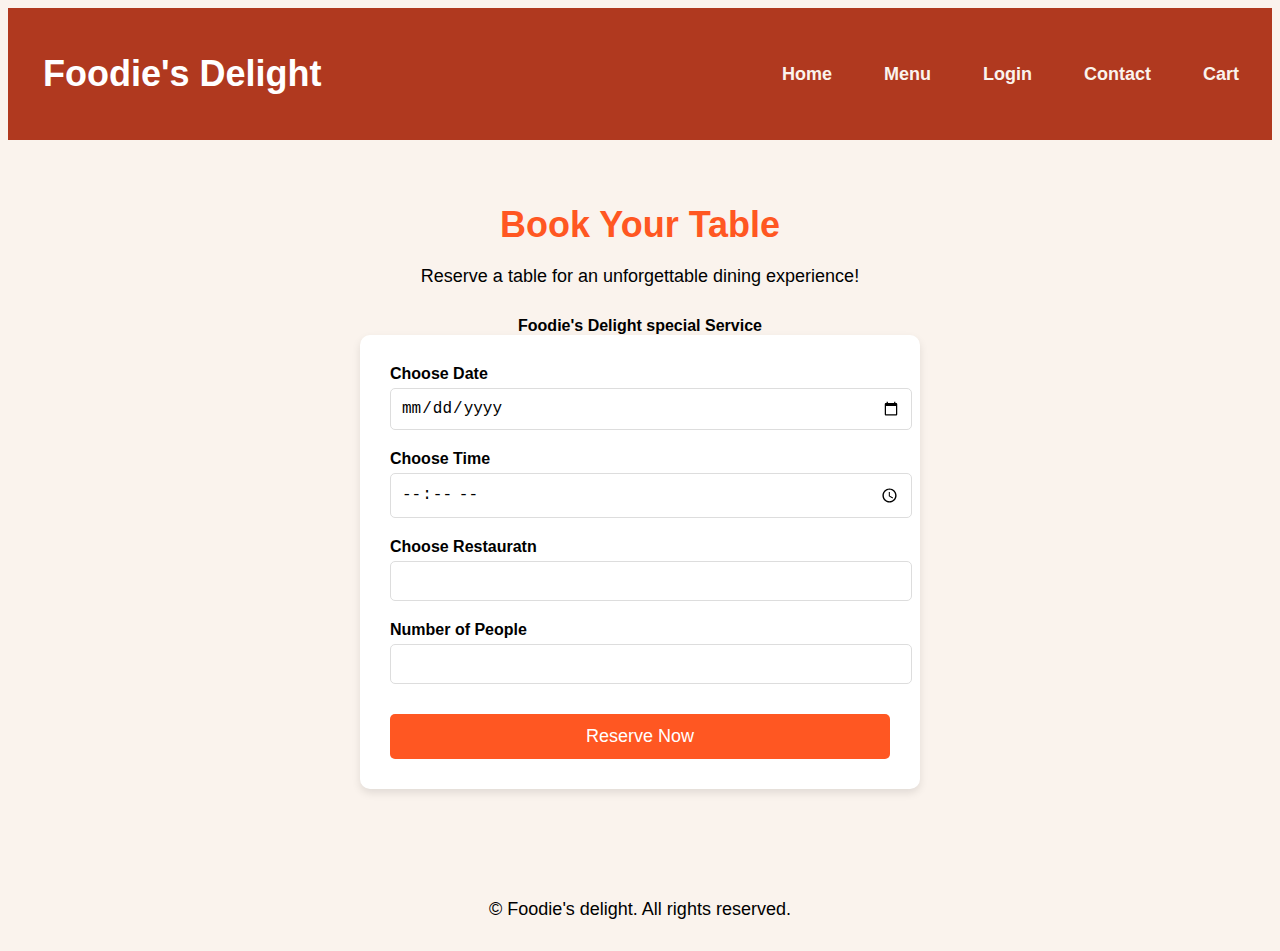
<file: booking.html>
<!DOCTYPE html>
<html lang="en">

<head>
    <meta charset="UTF-8">
    <meta name="viewport" content="width=device-width, initial-scale=1.0">
    <title>Online Table Reservation</title>
</head>
<style>
    body {
        font-family: 'Arial', sans-serif;
        background-color: #faf3ed;
    }

    /* navbar */
    .navbar {
        display: flex;
        justify-content: space-between;
        background-color: #b0391f;
        color: white;
        padding: 15px;
        flex-wrap: wrap;
        align-items: center;
    }

    .logo {
        color: white;
        font-size: 1.5rem;
        margin-left: 20px;
        font-weight: bold
    }

    .nav-links {
        gap: 1rem;
        display: flex;
        flex-wrap: wrap;
        list-style: none;
        justify-content: flex-end;
        margin: 0;
    }

    .nav-links li {
        margin: 10px;
        font-size: 1.2rem;
    }

    .nav-links li a {
        color: #faf3ed;
        font-weight: bold;
        text-decoration: none;
        font-size: 18px;
        padding: 0.5rem;
        position: relative;
        font-family: Arial, sans-serif;
    }

    /* Styling the hover effect for the links */
    .nav-links li a::before {
        content: "";
        position: absolute;
        width: 100%;
        height: 2px;
        background: #faf3ed;
        border-radius: 5px;
        transform: scaleX(0);
        transition: all 0.6s ease;
        bottom: 0;
        left: 0;
    }

    .nav-links li a:hover::before {
        transform: scaleX(1);
    }

    /* Reservation Section */
    .reservation-section {
        padding: 40px 20px;
        text-align: center;
    }

    h1 {
        font-size: 36px;
        color: #ff5722;
        margin-bottom: 20px;
    }

    p {
        font-size: 18px;
        margin-bottom: 30px;
    }

    .reservation-form {
        background-color: white;
        padding: 30px;
        max-width: 500px;
        margin: 0 auto;
        border-radius: 10px;
        box-shadow: 0 4px 8px rgba(0, 0, 0, 0.1);
    }

    .form-group {
        margin-bottom: 20px;
        text-align: left;
    }

    label {
        font-size: 16px;
        font-weight: bold;
        display: block;
        margin-bottom: 5px;
    }

    input {
        width: 100%;
        padding: 10px;
        font-size: 16px;
        border: 1px solid #ddd;
        border-radius: 5px;
    }

    button {
        background-color: #ff5722;
        color: white;
        padding: 12px 30px;
        border: none;
        border-radius: 5px;
        cursor: pointer;
        font-size: 18px;
        width: 100%;
        margin-top: 10px;
    }

    button:hover {
        background-color: #e64a19;
    }

    /* Confirmation Message */
    .confirmation-message {
        margin-top: 20px;
        font-size: 18px;
        color: green;
    }

    /* Responsive Design */
    @media (max-width: 768px) {
        .reservation-form {
            padding: 20px;
        }

        .reservation-section h1 {
            font-size: 28px;
        }

        .reservation-section p {
            font-size: 16px;
        }

        button {
            font-size: 16px;
        }
    }

    @media (max-width: 480px) {
        .reservation-form {
            padding: 15px;
        }

        h1 {
            font-size: 24px;
        }

        button {
            font-size: 14px;
        }
    }

    /* Footer */
    footer {
        text-align: center;
        margin-top: 50px;
        font-size: 1rem;
    }
</style>

<body>

    <header>
        <nav class="navbar">
            <div class="logo">
                <h2>Foodie's Delight</h2>
            </div>
            <ul class="nav-links">
                <li><a href="index.html">Home</a></li>
                <li><a href="menu.html">Menu</a></li>
                <li><a href="login.html">Login</a></li>
                <li><a href="contact.html">Contact</a></li>
                <li><a href="cart.html">Cart</a></li>
            </ul>
        </nav>
    </header>

    <section id="reservation" class="reservation-section">
        <h1>Book Your Table</h1>
        <p>Reserve a table for an unforgettable dining experience!</p>
        <strong>Foodie's Delight special Service</strong>

        <form id="reservation-form" class="reservation-form">
            <div class="form-group">
                <label for="date">Choose Date</label>
                <input type="date" id="date" required>
            </div>
            <div class="form-group">
                <label for="time">Choose Time</label>
                <input type="time" id="time" required>
            </div>
            <div class="form-group">
                <label for="name">Choose Restauratn</label>
                <input type="text" id="name" required>
            </div>
            <div class="form-group">
                <label for="people">Number of People</label>
                <input type="number" id="people" min="1" max="20" required>
            </div>
            <button type="submit" id="submit-btn">Reserve Now</button>
        </form>

        <div id="confirmation-message" class="confirmation-message">
            <!-- Confirmation will appear here -->
        </div>
    </section>

    <footer>
        <p>&copy; Foodie's delight. All rights reserved.</p>
    </footer>

    <script>
        // Handle form submission and confirmation message
        document.getElementById('reservation-form').addEventListener('submit', function (e) {
            e.preventDefault();

            // Get form values
            const date = document.getElementById('date').value;
            const time = document.getElementById('time').value;
            const people = document.getElementById('people').value;
            const name = document.getElementById('name').value;

            // Generate a random table number between 1 and 20 (you can adjust the range as needed)
            const tableNumber = Math.floor(Math.random() * 20) + 1;

            // Show confirmation message without restaurant name and location
            const confirmationMessage = `
        <h2>Reservation Confirmed!</h2>
        <p>Your table is reserved.</p>
        <p><strong>Table Number:</strong> ${tableNumber}</p>
        <p><strong>Date:</strong> ${date}</p>
        <p><strong>Time:</strong> ${time}</p>
        <p><strong>People:</strong> ${people}</p>
        <p><strong>Restaurant Name:</strong> ${name}</p>
    `;
            document.getElementById('confirmation-message').innerHTML = confirmationMessage;

            // Clear form after submission
            document.getElementById('reservation-form').reset();
        });
    </script>
</body>

</html>
</file>
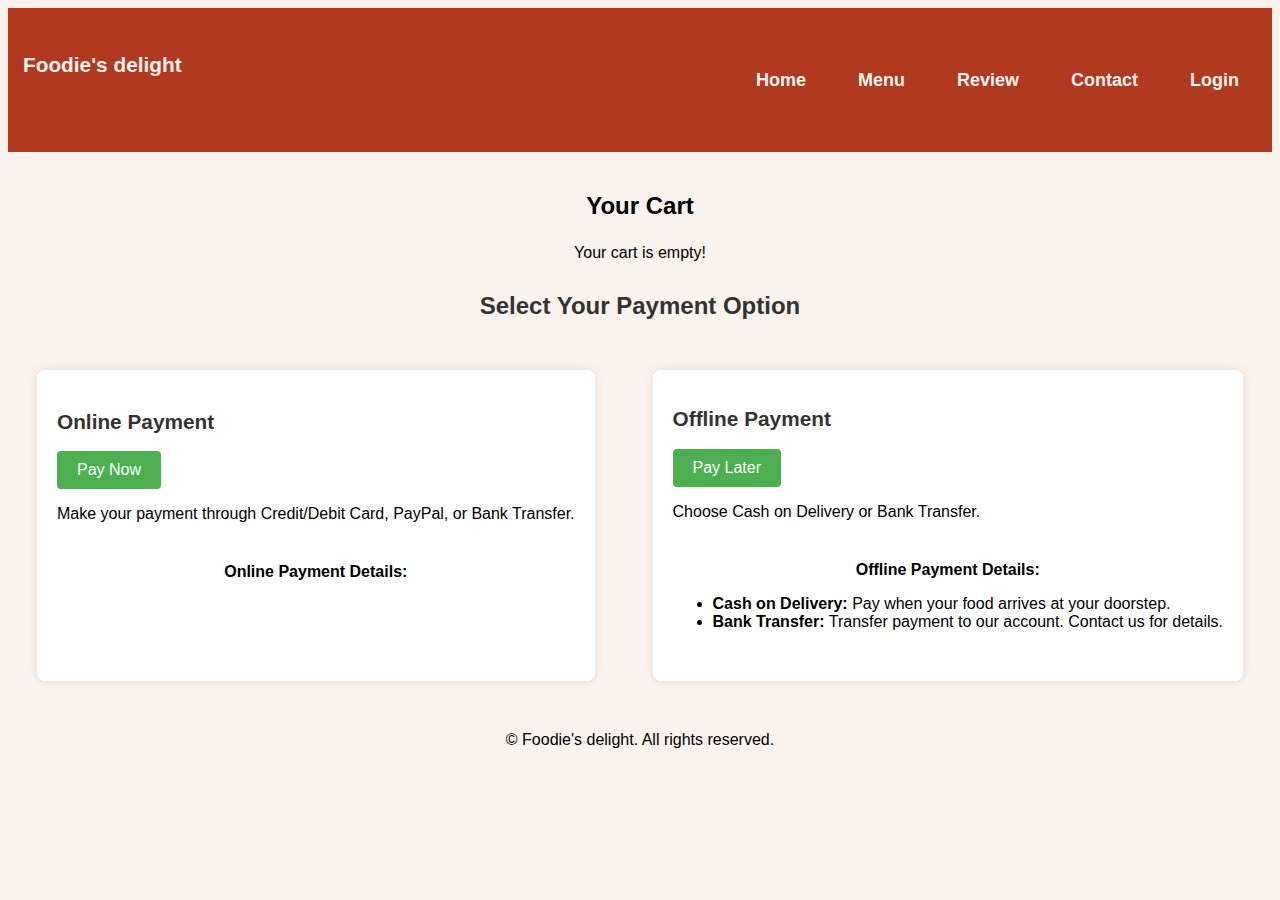
<file: cart.html>
<!DOCTYPE html>
<html lang="en">

<head>
  <meta charset="UTF-8">
  <meta name="viewport" content="width=device-width, initial-scale=1.0">
  <title>Foodie's Delight Cart</title>
</head>

<style>
  .color {
    background-color: #faf3ed;
    font-family: arial;
  }

  /* navbar */
  .navbar {
    display: flex;
    justify-content: space-between;
    background-color: #b0391f;
    color: white;
    padding: 15px;
  }

  .nav-links {
    gap: 1rem;
    /* Corrected gap value */
    list-style: none;
    display: flex;
  }

  .nav-links li {
    margin: 30px 10px;
    font-size: 1.2rem;
  }

  .nav-links li a {
    color: #faf3ed;
    font-weight: bold;
    text-decoration: none;
    font-size: 18px;
    padding: 0.5rem;
    position: relative;
    font-family: arial;
  }

  /* Styling the hover effect for the links */
  .nav-links li a::before {
    content: "";
    position: absolute;
    width: 100%;
    height: 2px;
    background: #faf3ed;
    border-radius: 5px;
    transform: scaleX(0);
    transition: all 0.6s ease;
    bottom: 0;
    left: 0;
  }

  .nav-links li a:hover::before {
    transform: scaleX(1);
  }

  .text3 {
    transition: 0.35s ease;
    margin-top: 30px;
    color: #faf3ed;
  }

  footer {
    text-align: center;
    margin-top: 250px;
    font-size: 1rem;
  }

  h3 {
    font-size: 1.5rem;
    text-align: center;
    margin-top: 40px;
  }

  /* footer */
  footer {
    text-align: center;
    margin-top: 50px;
    font-size: 1rem;
  }

  /* payment option */
  .container {
    max-width: 600px;
    padding: 20px;
    background-color: #fff;
    border-radius: 8px;
    box-shadow: 0 0 10px rgba(0, 0, 0, 0.1);
  }

  h1,
  h2 {
    color: #333;
    font-size: 1.3rem;
  }

  .payment-options {
    margin-top: 20px;
  }

  .payment-option {
    margin-bottom: 30px;
  }

  .payment-btn {
    background-color: #4CAF50;
    color: white;
    padding: 10px 20px;
    border: none;
    cursor: pointer;
    border-radius: 4px;
    font-size: 16px;
  }

  .payment-btn:hover {
    background-color: #45a049;
  }

  .payment-details {
    margin-top: 20px;
  }

  .payment-details h3 {
    font-size: 1rem;
  }

  .payment-details input {
    padding: 10px;
    margin: 5px 0;
    width: 100%;
    border-radius: 4px;
    border: 1px solid #ccc;
  }

  .payment-form .submit-btn {
    background-color: #45a049;
    color: #fff;
    padding: 10px 15px;
    border: none;
    border-radius: 5px;
    cursor: pointer;
    width: 100%;
    font-weight: bold;
  }

  /* order successful */
  .success-msg {
    color: green;
    font-weight: bold;
    margin-top: 10px;
  }

  .order-container {
    text-align: center;
    padding: 20px;
    background-color: #faf3ed;
    margin-top: 30px;
    border-radius: 8px;
  }

  .order-success-message h1 {
    color: #28a745;
  }

  .order-buttons {
    margin-top: 20px;
  }

  .order-buttons .btn {
    background-color: #007bff;
    color: white;
    padding: 10px 20px;
    border: none;
    cursor: pointer;
    margin: 5px;
    border-radius: 4px;
    font-size: 16px;
  }

  .order-buttons .btn:hover {
    background-color: #0056b3;
  }

  .container1 {
    display: flex;
    justify-content: space-around;
  }

  .text {
    text-align: center;
    margin-bottom: 50px;
    margin-top: 30px;
    font-size: 1.5rem;
  }

  .container2 {
    text-align: center;
    justify-content: center;
  }
</style>

<body class="color">
  <!-- Navigation Bar -->
  <header>
    <nav class="navbar">
      <div class="logo">
        <h2 class="text3">Foodie's delight</h2>
      </div>
      <ul class="nav-links">
        <li><a href="index.html">Home</a></li>
        <li><a href="menu.html">Menu</a></li>
        <li><a href="review.html">Review</a></li>
        <li><a href="contact.html">Contact</a></li>
        <li><a href="login.html">Login</a></li>
      </ul>
    </nav>
  </header>

  <div class="container2">
    <h3>Your Cart</h3>
    <!-- Cart Section -->
    <div class="cart-section">

      <!-- Cart items will be dynamically inserted here by JavaScript -->
    </div>

    <script src="script.js"></script>
    <script>
      displayCart(); // Display cart items when the page loads
    </script>
  </div>

  <!-- Payment Option Section -->
  <h1 class="text">Select Your Payment Option</h1>
  <div class="container1">
    <div class="container">

      <div class="payment-options">
        <!-- Online Payment Option -->
        <div class="payment-option">
          <h2>Online Payment</h2>
          <button class="payment-btn online-btn">Pay Now</button>
          <p>Make your payment through Credit/Debit Card, PayPal, or Bank Transfer.</p>
          <div class="payment-details">
            <h3>Online Payment Details:</h3>
            <form id="online-payment-form" class="payment-form" style="display: none;">
              <label for="card-number">Card Number:</label>
              <input type="text" id="card-number" name="card-number" placeholder="Enter your card number" required><br>

              <label for="expiry-date">Expiry Date:</label>
              <input type="text" id="expiry-date" name="expiry-date" placeholder="MM/YY" required><br>

              <label for="cvv">CVV:</label>
              <input type="text" id="cvv" name="cvv" placeholder="Enter CVV" required><br>

              <button type="submit" class="submit-btn">Submit Payment</button>
            </form>
            <p id="payment-success-msg" class="success-msg" style="display: none;">Payment Successful! Thank you for
              your
              purchase.</p>
          </div>
        </div>
      </div>
    </div>

    <!-- Offline Payment Option -->
    <div class="container1">
      <div class="container">
        <div class="payment-option">
          <h2>Offline Payment</h2>
          <button class="payment-btn offline-btn">Pay Later</button>
          <p>Choose Cash on Delivery or Bank Transfer.</p>
          <div class="payment-details">
            <h3>Offline Payment Details:</h3>
            <ul>
              <li><strong>Cash on Delivery:</strong> Pay when your food arrives at your doorstep.</li>
              <li><strong>Bank Transfer:</strong> Transfer payment to our account. Contact us for details.</li>
            </ul>
            <p id="pay-later-msg" class="success-msg" style="display: none;">You have selected to pay later. Thank you!
            </p>
          </div>
        </div>
      </div>
    </div>
  </div>

  <!-- Order Success Message -->
  <div class="order-container" style="display: none;">
    <div class="order-success-message">
      <h1>Order Successful!</h1>
      <p>Your order has been placed successfully. Thank you for Order!</p>

      <div class="order-buttons">
        <button class="btn btn-view-order">View Order Details</button>
        <a href="index.html"><button class="btn btn-back-home">Back to Homepage</button></a>
      </div>
    </div>
  </div>

  <footer>
    <p>&copy; Foodie's delight. All rights reserved.</p>
  </footer>

  <script>
    document.addEventListener("DOMContentLoaded", function () {
      const onlineBtn = document.querySelector('.online-btn');
      const offlineBtn = document.querySelector('.offline-btn');
      const onlineForm = document.getElementById('online-payment-form');
      const paymentSuccessMsg = document.getElementById('payment-success-msg');
      const payLaterMsg = document.getElementById('pay-later-msg');
      const orderContainer = document.querySelector('.order-container');

      // Show order success after a payment is made (for both options)
      onlineBtn.addEventListener('click', function () {
        onlineForm.style.display = 'block';
        paymentSuccessMsg.style.display = 'none';
      });

      offlineBtn.addEventListener('click', function () {
        payLaterMsg.style.display = 'block';
        setTimeout(function () {
          orderContainer.style.display = 'block';
        }, 1000);  // Show order success after 1 second
      });

      // Handle online payment form submission
      onlineForm.addEventListener('submit', function (e) {
        e.preventDefault();
        paymentSuccessMsg.style.display = 'block';
        setTimeout(function () {
          orderContainer.style.display = 'block';
        }, 1000);  // Show order success after 1 second
      });
    });

  </script>
</body>

</html>
</file>
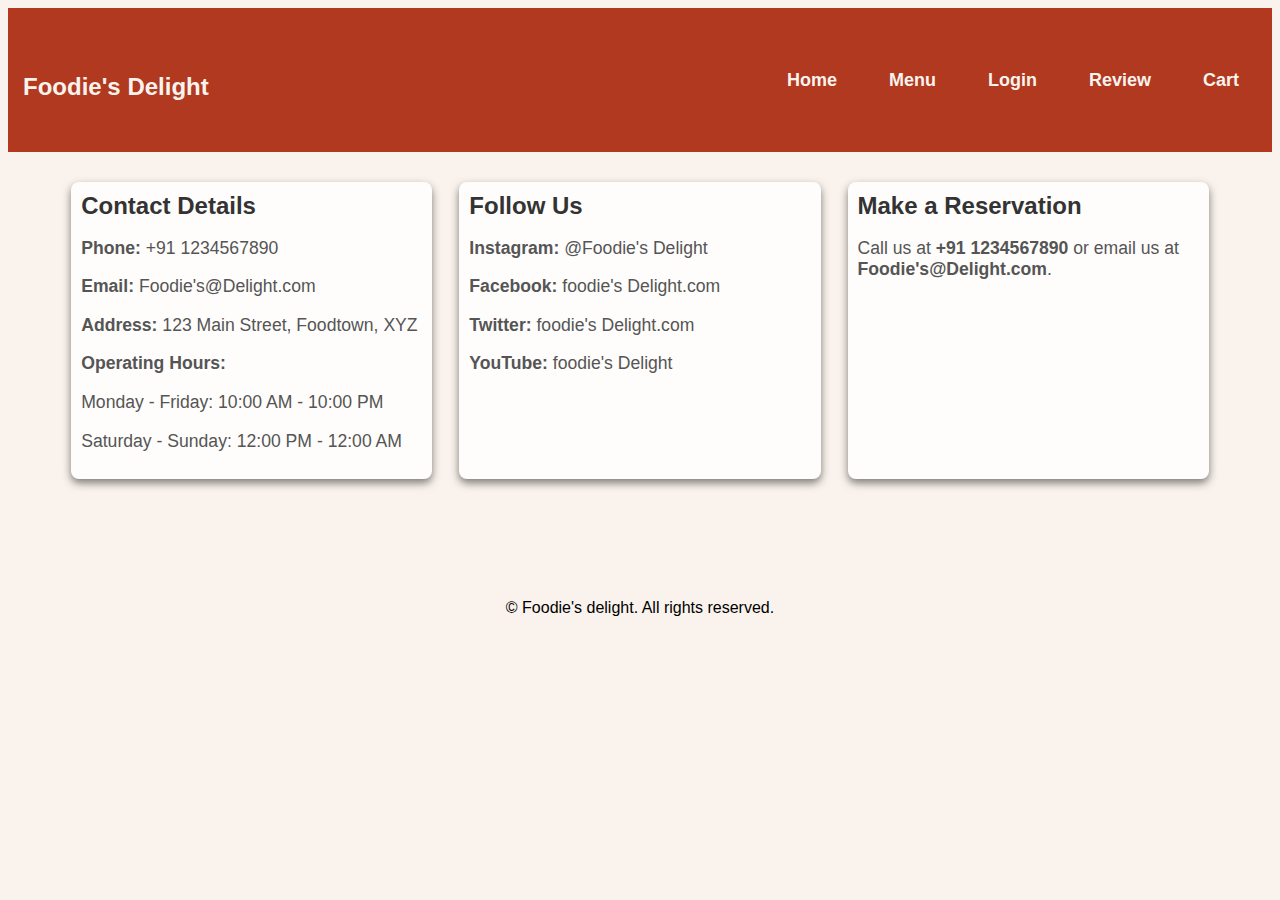
<file: contact.html>
<!DOCTYPE html>
<html lang="en">

<head>
    <meta charset="UTF-8">
    <meta name="viewport" content="width=device-width, initial-scale=1.0">
    <meta http-equiv="X-UA-Compatible" content="ie=edge">
    <title>Foodie's Delight Contact</title>
    <style>
        /* Basic Styles */
        body {
            font-family: Arial;
            background-color: #faf3ed;
        }

        /* navbar */
        .navbar {
            display: flex;
            justify-content: space-between;
            background-color: #b0391f;
            color: white;
            padding: 15px;
        }

        .logo {
            margin-top: 30px;
            transition: 0.35s ease;
            color: #faf3ed;
        }

        .nav-links {
            gap: 1rem;
            list-style: none;
            display: flex;
        }

        .nav-links li {
            margin: 30px 10px;
            font-size: 1.2rem;
        }

        .nav-links li a {
            color: #faf3ed;
            font-weight: bold;
            text-decoration: none;
            font-size: 18px;
            padding: 0.5rem;
            position: relative;
            font-family: arial;
        }

        /* Styling the hover effect for the links */
        .nav-links li a::before {
            content: "";
            position: absolute;
            width: 100%;
            height: 2px;
            background: #faf3ed;
            border-radius: 5px;
            transform: scaleX(0);
            transition: all 0.6s ease;
            bottom: 0;
            left: 0;
        }

        .nav-links li a:hover::before {
            transform: scaleX(1);
        }

        /* contact */
        .container {
            width: 90%;
            margin: 0 auto;
            padding: 20px 0;
        }

        .contact-info {
            display: flex;
            flex-wrap: wrap;
            justify-content: space-between;
            margin-bottom: 40px;
        }

        .contact-info div {
            width: 100%;
            padding: 10px;
            background-color: #fefdfb;
            margin: 10px 0;
            border-radius: 8px;
            box-shadow: 0 4px 8px rgba(0, 0, 0, 0.5);
        }

        .contact-info div h2 {
            margin: 0;
            color: #333;
        }

        .contact-info div p {
            font-size: 1.1em;
            color: #555;
        }

        /* Responsive Design */
        @media (min-width: 768px) {
            .contact-info div {
                width: 48%;
            }
        }

        @media (min-width: 1024px) {
            .contact-info div {
                width: 30%;
            }
        }

        footer {
            text-align: center;
            margin-top: 50px;
            font-size: 1rem;
        }
    </style>
</head>

<body>
    <!---navbar---->
    <header>
        <nav class="navbar">
            <div class="logo">
                <h2>Foodie's Delight</h2>
            </div>
            <ul class="nav-links">
                <li><a href="index.html">Home</a></li>
                <li><a href="menu.html">Menu</a></li>
                <li><a href="login.html">Login</a></li>
                <li><a href="review.html">Review</a></li>
                <li><a href="cart.html">Cart</a></li>
            </ul>
        </nav>
    </header>

    <div class="container">
        <section class="contact-info">
            <div>
                <h2>Contact Details</h2>
                <p><strong>Phone:</strong> +91 1234567890</p>
                <p><strong>Email:</strong> Foodie's@Delight.com</p>
                <p><strong>Address:</strong> 123 Main Street, Foodtown, XYZ</p>
                <p><strong>Operating Hours:</strong></p>
                <p>Monday - Friday: 10:00 AM - 10:00 PM</p>
                <p>Saturday - Sunday: 12:00 PM - 12:00 AM</p>
            </div>

            <div>
                <h2>Follow Us</h2>
                <p><strong>Instagram:</strong> @Foodie's Delight</p>
                <p><strong>Facebook:</strong> foodie's Delight.com</p>
                <p><strong>Twitter:</strong> foodie's Delight.com</p>
                <p><strong>YouTube:</strong> foodie's Delight</p>
            </div>

            <div>
                <h2>Make a Reservation</h2>
                <p>Call us at <strong>+91 1234567890</strong> or email us at <strong>Foodie's@Delight.com</strong>.</p>
            </div>
        </section>

    </div>


    <footer>
        <p>&copy; Foodie's delight. All rights reserved.</p>
    </footer>


</body>

</html>
</file>
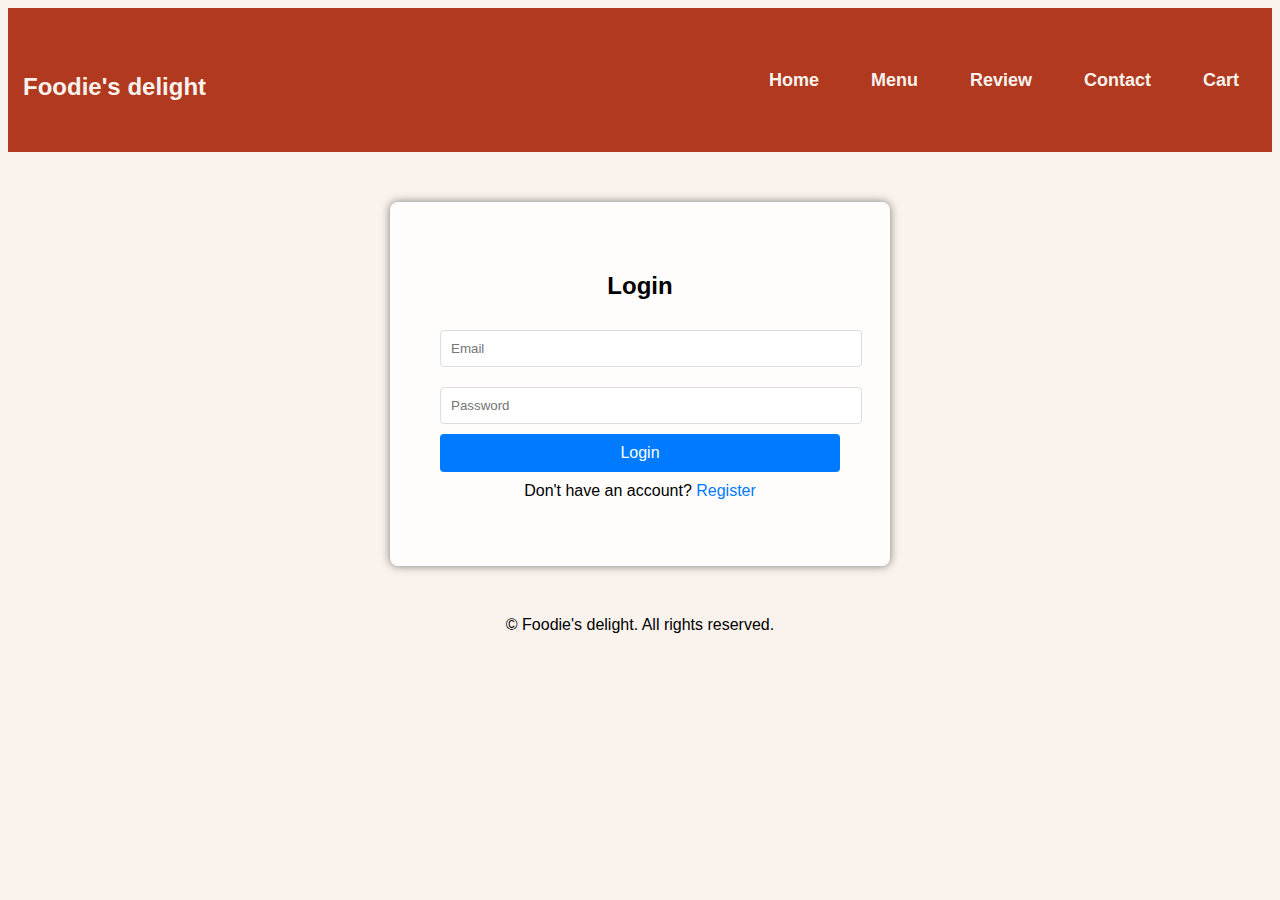
<file: login.html>
<!DOCTYPE html>
<html lang="en">

<head>
    <meta charset="UTF-8">
    <meta name="viewport" content="width=device-width, initial-scale=1.0">
    <title>Customer Login</title>
</head>

<body class="color">

    <style>
        .color {
            background-color: #faf3ed;
            font-family: arial;
        }

        /* navbar */
        .navbar {
            display: flex;
            justify-content: space-between;
            background-color: #b0391f;
            color: white;
            padding: 15px;
        }

        .nav-links {
            gap: 1rem;
            /* Corrected gap value */
            list-style: none;
            display: flex;
        }

        .nav-links li {
            margin: 30px 10px;
            font-size: 1.2rem;
        }

        .nav-links li a {
            color: #faf3ed;
            font-weight: bold;
            text-decoration: none;
            font-size: 18px;
            padding: 0.5rem;
            position: relative;
            font-family: arial;
        }

        /* Styling the hover effect for the links */
        .nav-links li a::before {
            content: "";
            position: absolute;
            width: 100%;
            height: 2px;
            background: #faf3ed;
            border-radius: 5px;
            transform: scaleX(0);
            transition: all 0.6s ease;
            bottom: 0;
            left: 0;
        }

        .nav-links li a:hover::before {
            transform: scaleX(1);
        }

        .logo {
            transition: 0.35s ease;
            margin-top: 30px;
            color: #faf3ed;
        }

        /* login form */
        .form-container {
            width: 100%;
            max-width: 400px;
            background-color: #fefdfb;
            box-shadow: 0 0 10px rgba(0, 0, 0, 0.5);
            padding: 50px;
            border-radius: 8px;
            margin: 50px auto;
        }

        .form h2 {
            text-align: center;
            margin-bottom: 20px;
        }

        .form input {
            width: 100%;
            padding: 10px;
            margin: 10px 0;
            border: 1px solid #ddd;
            border-radius: 4px;
        }

        .form button {
            width: 100%;
            padding: 10px;
            background-color: #007bff;
            color: white;
            border: none;
            border-radius: 4px;
            font-size: 16px;
            cursor: pointer;
        }

        .form button:hover {
            background-color: #0056b3;
        }

        .form p {
            text-align: center;
            margin-top: 10px;
        }

        .form a {
            color: #007bff;
            text-decoration: none;
        }

        .form a:hover {
            text-decoration: underline;
        }

        @media screen and (max-width: 768px) {
            .form-container {
                width: 90%;
            }
        }

        footer {
            text-align: center;
            margin-top: 50px;
            font-size: 1rem;
        }
    </style>

    <header>
        <nav class="navbar">
            <div class="logo">
                <h2>Foodie's delight</h2>
            </div>
            <ul class="nav-links">
                <li><a href="index.html">Home</a></li>
                <li><a href="menu.html">Menu</a></li>
                <li><a href="review.html">Review</a></li>
                <li><a href="contact.html">Contact</a></li>
                <li><a href="cart.html">Cart</a></li>
            </ul>
        </nav>
    </header>

    <!---login form------>
    <div class="form-container">
        <div class="form-box">
            <form id="loginForm" class="form">
                <h2>Login</h2>
                <input type="text" id="loginEmail" placeholder="Email" required>
                <input type="password" id="loginPassword" placeholder="Password" required>
                <button type="submit" class="btn">Login</button>
                <p>Don't have an account? <a href="login.html" id="showRegisterForm">Register</a></p>
            </form>

            <form id="registerForm" class="form" style="display: none;">
                <h2>Register</h2>
                <input type="text" id="registerName" placeholder="Full Name" required>
                <input type="email" id="registerEmail" placeholder="Email" required>
                <input type="password" id="registerPassword" placeholder="Password" required>
                <button type="submit" class="btn">Register</button>
                <p>Already have an account? <a href="index.html" id="showLoginForm">Login</a></p>
            </form>
        </div>
    </div>

    <footer>
        <p>&copy; Foodie's delight. All rights reserved.</p>
    </footer>

    <script>
        // Get elements
        const loginForm = document.getElementById('loginForm');
        const registerForm = document.getElementById('registerForm');
        const showRegisterForm = document.getElementById('showRegisterForm');
        const showLoginForm = document.getElementById('showLoginForm');

        // Toggle to Register Form
        showRegisterForm.addEventListener('click', (e) => {
            e.preventDefault();
            loginForm.style.display = 'none';
            registerForm.style.display = 'block';
        });

        // Toggle to Login Form
        showLoginForm.addEventListener('click', (e) => {
            e.preventDefault();
            registerForm.style.display = 'none';
            loginForm.style.display = 'block';
        });

        // Handle login form submission
        loginForm.addEventListener('submit', (e) => {
            e.preventDefault();

            const email = document.getElementById('loginEmail').value;
            const password = document.getElementById('loginPassword').value;

            // Simple validation (replace with real authentication logic)
            if (email === "test@gmail.com" && password === "12345") {
                // Store login status in sessionStorage (or use localStorage for persistent login)
                sessionStorage.setItem('loggedIn', 'true');
                sessionStorage.setItem('userEmail', email);

                // Redirect to the home page after successful login
                window.location.href = 'index.html';
            } else {
                alert('Invalid login credentials');
            }
        });


    </script>
</body>

</html>
</file>
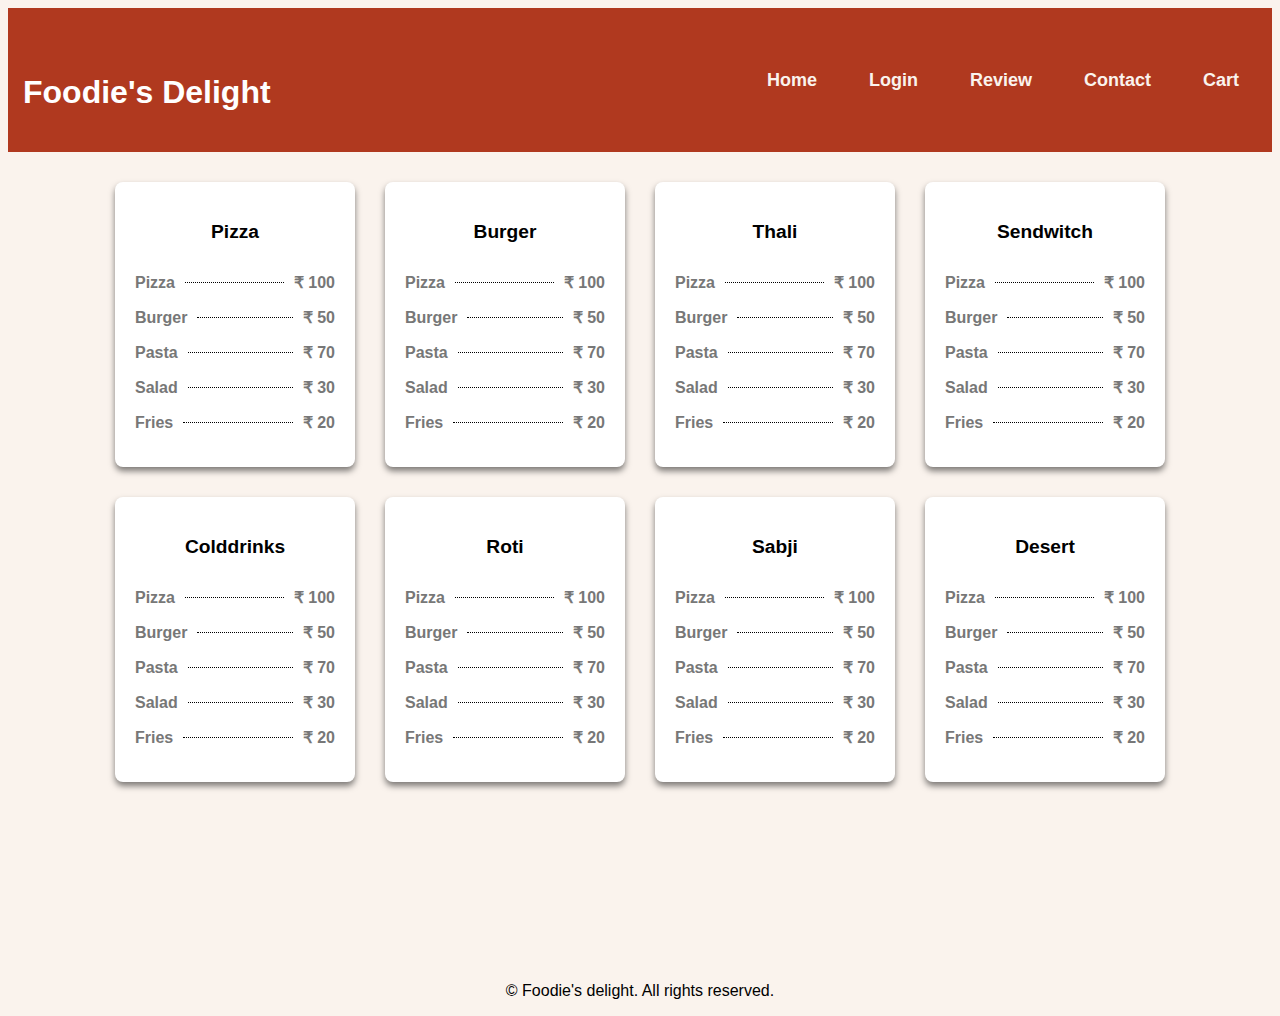
<file: menu.html>
<!DOCTYPE html>
<html lang="en">

<head>
    <meta charset="UTF-8">
    <meta name="viewport" content="width=device-width, initial-scale=1.0">
    <title>Foodie's Delight Menu</title>
    <style>
        /* Body Style */
        body {
            background-color: #faf3ed;
            font-family: arial;
        }

        /* navbar */
        .navbar {
            display: flex;
            justify-content: space-between;
            background-color: #b0391f;
            color: white;
            padding: 15px;
        }

        .nav-links {
            gap: 1rem;
            /* Corrected gap value */
            list-style: none;
            display: flex;
        }

        .nav-links li {
            margin: 30px 10px;
            font-size: 1.2rem;
        }

        .nav-links li a {
            color: #faf3ed;
            font-weight: bold;
            text-decoration: none;
            font-size: 18px;
            padding: 0.5rem;
            position: relative;
            font-family: arial;
        }

        /* Styling the hover effect for the links */
        .nav-links li a::before {
            content: "";
            position: absolute;
            width: 100%;
            height: 2px;
            background: #faf3ed;
            border-radius: 5px;
            transform: scaleX(0);
            transition: all 0.6s ease;
            bottom: 0;
            left: 0;
        }

        .nav-links li a:hover::before {
            transform: scaleX(1);
        }

        .logo {
            margin-top: 30px;
            color: white;
        }

        /* Menu Container */
        .menu-container {
            display: flex;
            justify-content: center;
            gap: 30px;
            margin-top: 30px;
            flex-wrap: wrap;
            margin-bottom: 200px;
        }

        /* Individual Menu */
        .menu {
            background-color: #fff;
            padding: 20px;
            border-radius: 8px;
            box-shadow: 0 4px 6px rgba(0, 0, 0, 0.5);
            text-align: left;
            width: 200px;
        }

        /* Menu Item */
        .menu p {
            font-size: 1rem;
            font-weight: bold;
            margin-bottom: 15px;
            display: flex;
            justify-content: space-between;
            align-items: center;
            color: #777;
        }

        .menu h3 {
            font-size: 1.2rem;
            text-align: center;
            margin-bottom: 30px;
        }

        /* Dots Styling */
        .dots {
            flex-grow: 1;
            border-bottom: 1px dotted #000;
            margin-left: 10px;
            margin-right: 10px;
        }

        /* Footer */
        footer {
            text-align: center;
            margin-top: 50px;
            font-size: 1rem;
        }
    </style>

<body>
    <!--navbar---->
    <nav class="navbar">
        <div class="logo">
            <h1>Foodie's Delight</h1>
        </div>
        <ul class="nav-links">
            <li><a href="index.html">Home</a></li>
            <li><a href="login.html">Login</a></li>
            <li><a href="review.html">Review</a></li>
            <li><a href="contact.html">Contact</a></li>
            <li><a href="cart.html">Cart</a></li>
        </ul>
    </nav>

    <div class="menu-container">
        <!-- First Menu -->
        <div class="menu">
            <h3>Pizza</h3>
            <p><span>Pizza</span><span class="dots"></span><span>₹ 100</span></p>
            <p><span>Burger</span><span class="dots"></span><span>₹ 50</span></p>
            <p><span>Pasta</span><span class="dots"></span><span>₹ 70</span></p>
            <p><span>Salad</span><span class="dots"></span><span>₹ 30</span></p>
            <p><span>Fries</span><span class="dots"></span><span>₹ 20</span></p>
        </div>

        <!-- Second Menu -->
        <div class="menu">
            <h3>Burger</h3>
            <p><span>Pizza</span><span class="dots"></span><span>₹ 100</span></p>
            <p><span>Burger</span><span class="dots"></span><span>₹ 50</span></p>
            <p><span>Pasta</span><span class="dots"></span><span>₹ 70</span></p>
            <p><span>Salad</span><span class="dots"></span><span>₹ 30</span></p>
            <p><span>Fries</span><span class="dots"></span><span>₹ 20</span></p>
        </div>

        <!-- third Menu -->
        <div class="menu">
            <h3>Thali</h3>
            <p><span>Pizza</span><span class="dots"></span><span>₹ 100</span></p>
            <p><span>Burger</span><span class="dots"></span><span>₹ 50</span></p>
            <p><span>Pasta</span><span class="dots"></span><span>₹ 70</span></p>
            <p><span>Salad</span><span class="dots"></span><span>₹ 30</span></p>
            <p><span>Fries</span><span class="dots"></span><span>₹ 20</span></p>
        </div>

        <!-- fourth Menu -->
        <div class="menu">
            <h3>Sendwitch</h3>
            <p><span>Pizza</span><span class="dots"></span><span>₹ 100</span></p>
            <p><span>Burger</span><span class="dots"></span><span>₹ 50</span></p>
            <p><span>Pasta</span><span class="dots"></span><span>₹ 70</span></p>
            <p><span>Salad</span><span class="dots"></span><span>₹ 30</span></p>
            <p><span>Fries</span><span class="dots"></span><span>₹ 20</span></p>
        </div>

        <!-- fifth Menu -->
        <div class="menu">
            <h3>Colddrinks</h3>
            <p><span>Pizza</span><span class="dots"></span><span>₹ 100</span></p>
            <p><span>Burger</span><span class="dots"></span><span>₹ 50</span></p>
            <p><span>Pasta</span><span class="dots"></span><span>₹ 70</span></p>
            <p><span>Salad</span><span class="dots"></span><span>₹ 30</span></p>
            <p><span>Fries</span><span class="dots"></span><span>₹ 20</span></p>
        </div>

        <!-- six Menu -->
        <div class="menu">
            <h3>Roti</h3>
            <p><span>Pizza</span><span class="dots"></span><span>₹ 100</span></p>
            <p><span>Burger</span><span class="dots"></span><span>₹ 50</span></p>
            <p><span>Pasta</span><span class="dots"></span><span>₹ 70</span></p>
            <p><span>Salad</span><span class="dots"></span><span>₹ 30</span></p>
            <p><span>Fries</span><span class="dots"></span><span>₹ 20</span></p>
        </div>

        <!-- seven Menu -->
        <div class="menu">
            <h3>Sabji</h3>
            <p><span>Pizza</span><span class="dots"></span><span>₹ 100</span></p>
            <p><span>Burger</span><span class="dots"></span><span>₹ 50</span></p>
            <p><span>Pasta</span><span class="dots"></span><span>₹ 70</span></p>
            <p><span>Salad</span><span class="dots"></span><span>₹ 30</span></p>
            <p><span>Fries</span><span class="dots"></span><span>₹ 20</span></p>
        </div>

        <!-- eight Menu -->
        <div class="menu">
            <h3>Desert</h3>
            <p><span>Pizza</span><span class="dots"></span><span>₹ 100</span></p>
            <p><span>Burger</span><span class="dots"></span><span>₹ 50</span></p>
            <p><span>Pasta</span><span class="dots"></span><span>₹ 70</span></p>
            <p><span>Salad</span><span class="dots"></span><span>₹ 30</span></p>
            <p><span>Fries</span><span class="dots"></span><span>₹ 20</span></p>
        </div>
    </div>

    <footer>
        <p>&copy; Foodie's delight. All rights reserved.</p>
    </footer>

    <!---test --->

    <script>

    </script>
</body>

</html>
</file>
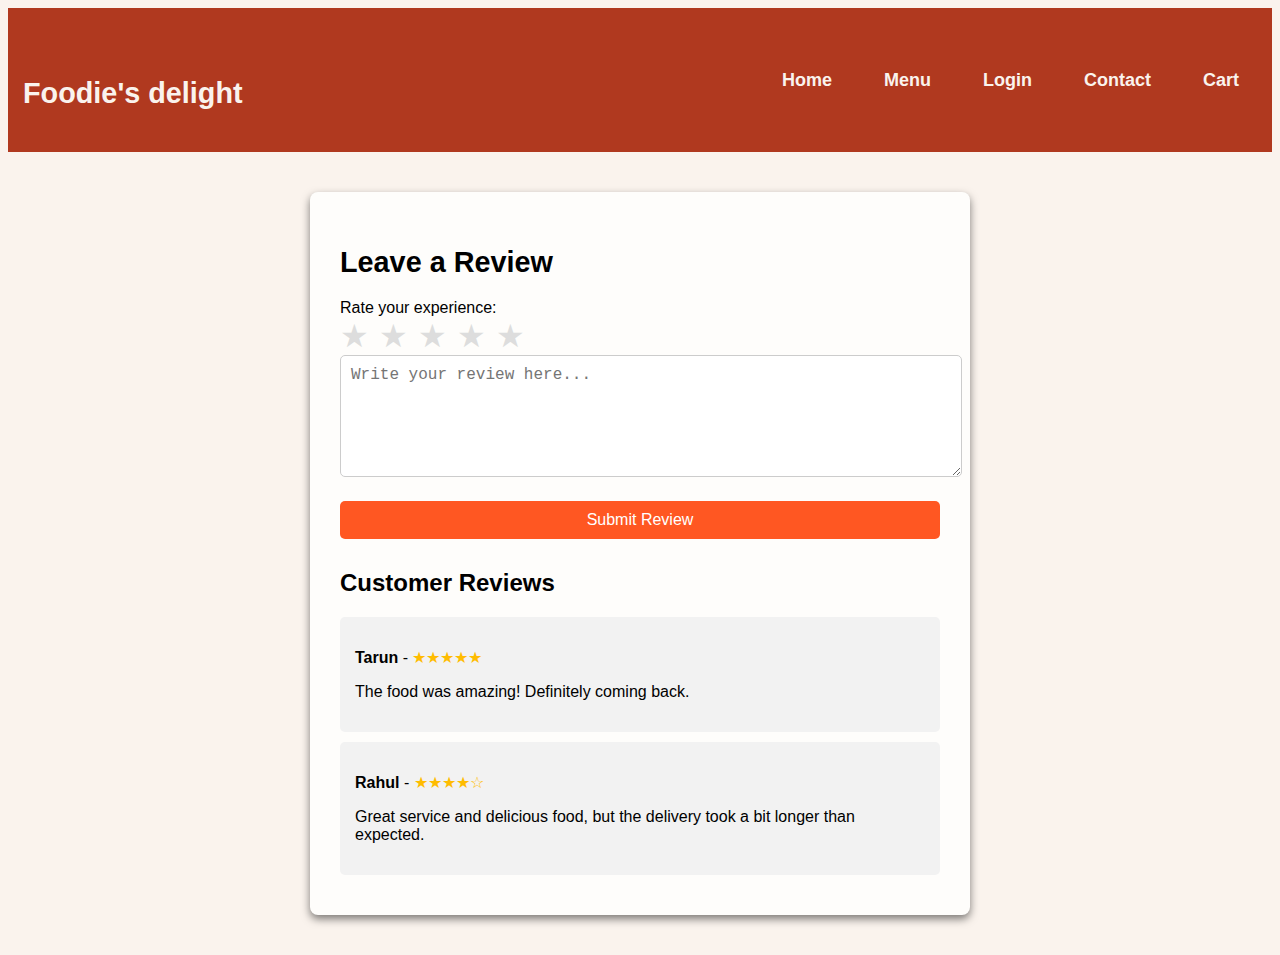
<file: review.html>
<!DOCTYPE html>
<html lang="en">

<head>
  <meta charset="UTF-8">
  <meta name="viewport" content="width=device-width, initial-scale=1.0">
  <title>Cusromer review</title>
</head>

<style>
  body {
    background-color: #faf3ed;
    font-family: arial;
  }

  /* navbar */
  .navbar {
    display: flex;
    justify-content: space-between;
    background-color: #b0391f;
    color: white;
    padding: 15px;
  }

  .nav-links {
    gap: 1rem;
    /* Corrected gap value */
    list-style: none;
    display: flex;
  }

  .nav-links li {
    margin: 30px 10px;
    font-size: 1.2rem;
  }

  .nav-links li a {
    color: #faf3ed;
    font-weight: bold;
    text-decoration: none;
    font-size: 18px;
    padding: 0.5rem;
    position: relative;
    font-family: arial;
  }

  /* Styling the hover effect for the links */
  .nav-links li a::before {
    content: "";
    position: absolute;
    width: 100%;
    height: 2px;
    background: #faf3ed;
    border-radius: 5px;
    transform: scaleX(0);
    transition: all 0.6s ease;
    bottom: 0;
    left: 0;
  }

  .nav-links li a:hover::before {
    transform: scaleX(1);
  }

  .logo {
    transition: 0.35s ease;
    margin-top: 30px;
    color: #faf3ed;
  }

  /* review */
  .review-section {
    background-color: #fefdfb;
    border-radius: 8px;
    padding: 30px;
    max-width: 600px;
    margin: 40px auto;
    box-shadow: 0 4px 8px rgba(0, 0, 0, 0.5);
  }

  h2 {
    font-size: 1.8rem;
    margin-bottom: 20px;
  }

  h3 {
    font-size: 1.5rem;
    margin-bottom: 20px;
  }

  textarea {
    width: 100%;
    padding: 10px;
    border: 1px solid #ccc;
    border-radius: 5px;
    resize: vertical;
    min-height: 100px;
    font-size: 1rem;
  }

  button.submit-btn {
    width: 100%;
    padding: 10px;
    background-color: #ff5722;
    border: none;
    border-radius: 5px;
    color: white;
    font-size: 1rem;
    cursor: pointer;
    margin-top: 20px;
  }

  button.submit-btn:hover {
    background-color: #e64a19;
  }

  .stars {
    display: flex;
    gap: 10px;
  }

  .star {
    font-size: 2rem;
    cursor: pointer;
    color: #ddd;
  }

  .star:hover,
  .star.selected {
    color: #ffbc00;
  }

  .reviews-container {
    margin-top: 30px;
  }

  .review {
    background-color: #f2f2f2;
    padding: 15px;
    border-radius: 5px;
    margin-bottom: 10px;
  }

  .rating-display {
    color: #ffbc00;
  }

  @media (max-width: 600px) {
    .review-section {
      padding: 20px;
    }
  }
</style>

<body>
  <!---navbar---->
  <header>
    <nav class="navbar">
      <div class="logo">
        <h2>Foodie's delight</h2>
      </div>
      <ul class="nav-links">
        <li><a href="index.html">Home</a></li>
        <li><a href="menu.html">Menu</a></li>
        <li><a href="login.html">Login</a></li>
        <li><a href="contact.html">Contact</a></li>
        <li><a href="cart.html">Cart</a></li>
      </ul>
    </nav>
  </header>

  <!-----Review form---->
  <section class="review-section">
    <h2>Leave a Review</h2>
    <form id="review-form">
      <div class="rating">
        <span>Rate your experience:</span>
        <div class="stars" id="stars">
          <span class="star" data-rating="1">&#9733;</span>
          <span class="star" data-rating="2">&#9733;</span>
          <span class="star" data-rating="3">&#9733;</span>
          <span class="star" data-rating="4">&#9733;</span>
          <span class="star" data-rating="5">&#9733;</span>
        </div>
      </div>

      <textarea id="review-text" placeholder="Write your review here..." required></textarea>

      <button type="submit" class="submit-btn">Submit Review</button>
    </form>

    <div class="reviews-container">
      <h3>Customer Reviews</h3>
      <div class="review">
        <p><strong>Tarun</strong> - <span class="rating-display">★★★★★</span></p>
        <p>The food was amazing! Definitely coming back.</p>
      </div>
      <div class="review">
        <p><strong>Rahul</strong> - <span class="rating-display">★★★★☆</span></p>
        <p>Great service and delicious food, but the delivery took a bit longer than expected.</p>
      </div>
    </div>
  </section>

  <script>
    document.addEventListener('DOMContentLoaded', function () {
      let selectedRating = 0;
      const stars = document.querySelectorAll('.star');
      const reviewForm = document.getElementById('review-form');
      const reviewText = document.getElementById('review-text');

      // Handle star click
      stars.forEach(star => {
        star.addEventListener('click', function () {
          selectedRating = this.getAttribute('data-rating');
          updateStars(selectedRating);
        });
      });

      // Update star colors based on selected rating
      function updateStars(rating) {
        stars.forEach(star => {
          if (star.getAttribute('data-rating') <= rating) {
            star.classList.add('selected');
          } else {
            star.classList.remove('selected');
          }
        });
      }

      // Handle form submission
      reviewForm.addEventListener('submit', function (event) {
        event.preventDefault();

        if (selectedRating === 0 || reviewText.value.trim() === "") {
          alert('Please provide a rating and a review!');
          return;
        }

        const reviewContainer = document.querySelector('.reviews-container');
        const newReview = document.createElement('div');
        newReview.classList.add('review');
        newReview.innerHTML = `
      <p><strong>Anonymous</strong> - <span class="rating-display">${'★'.repeat(selectedRating)}${'☆'.repeat(5 - selectedRating)}</span></p>
      <p>${reviewText.value}</p>
    `;
        reviewContainer.appendChild(newReview);

        // Reset form
        reviewText.value = '';
        selectedRating = 0;
        updateStars(0);
      });
    });

  </script>
</body>

</html>
</file>
